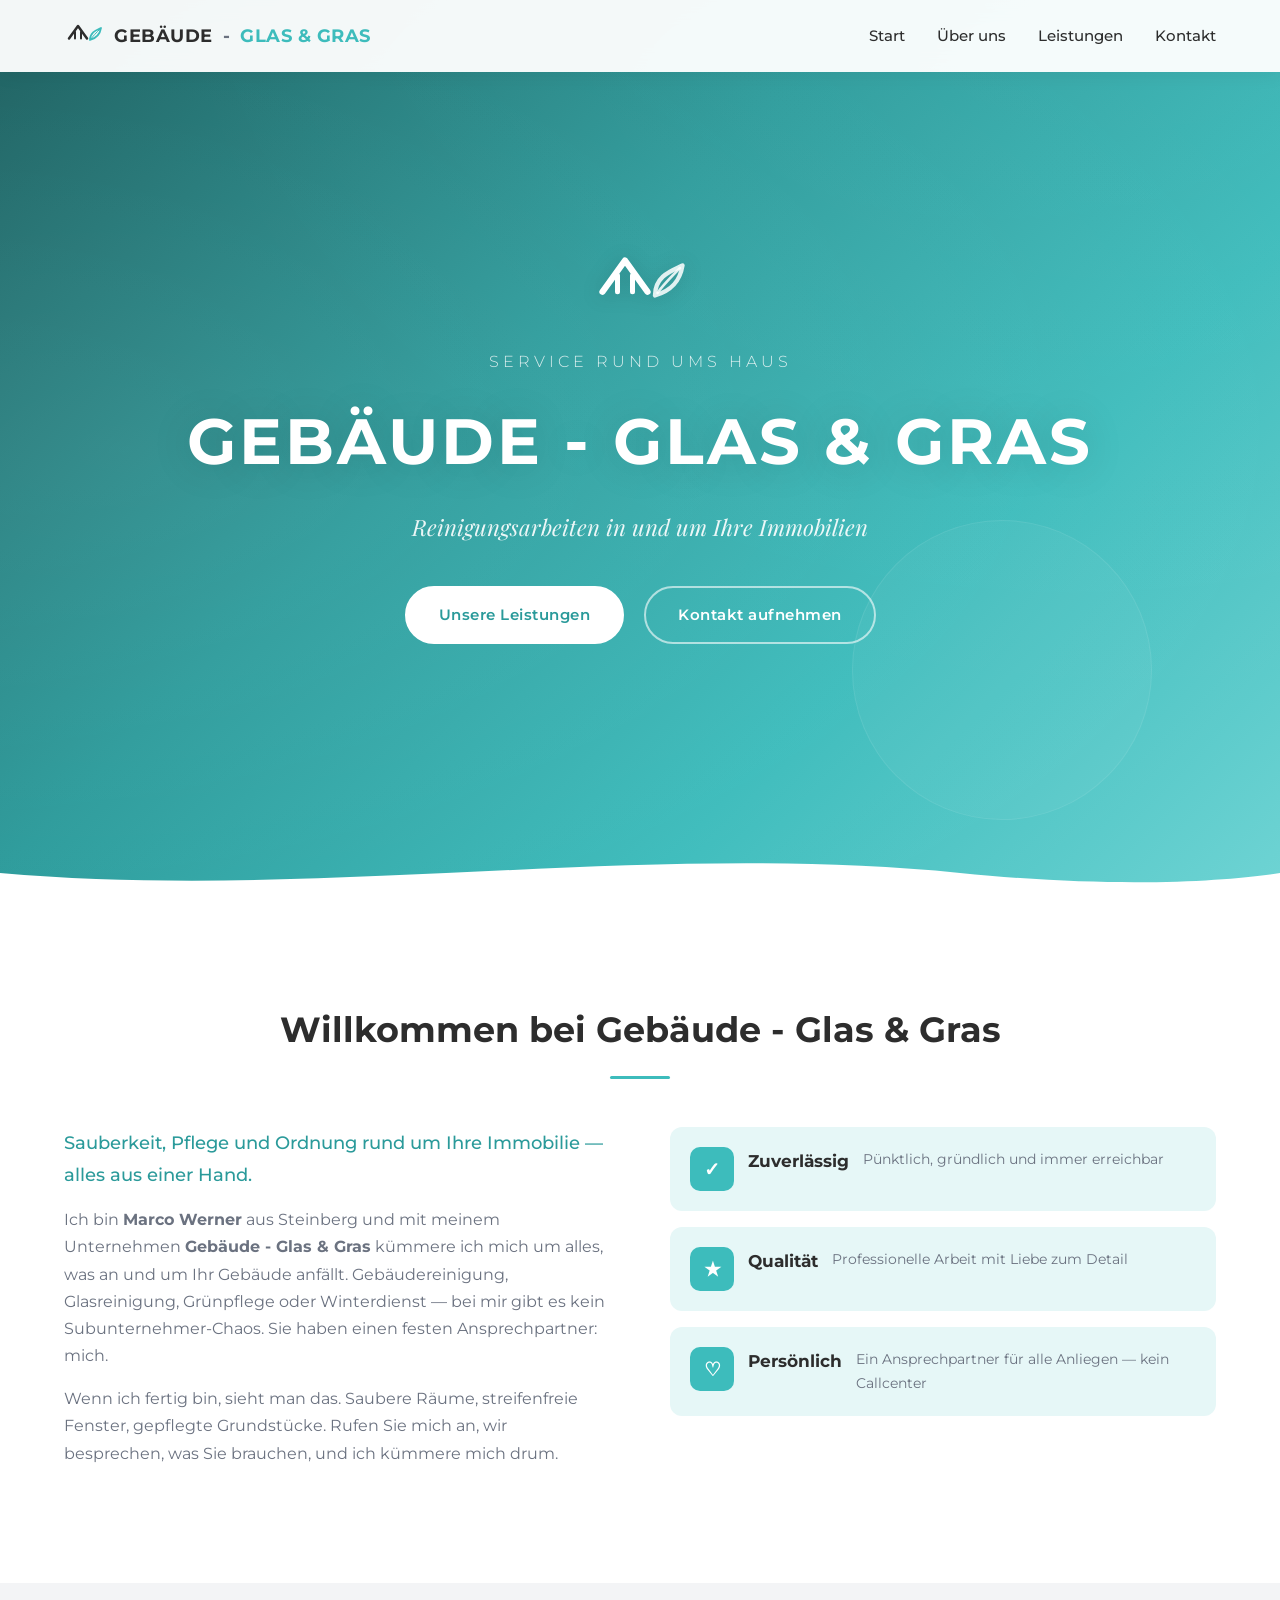
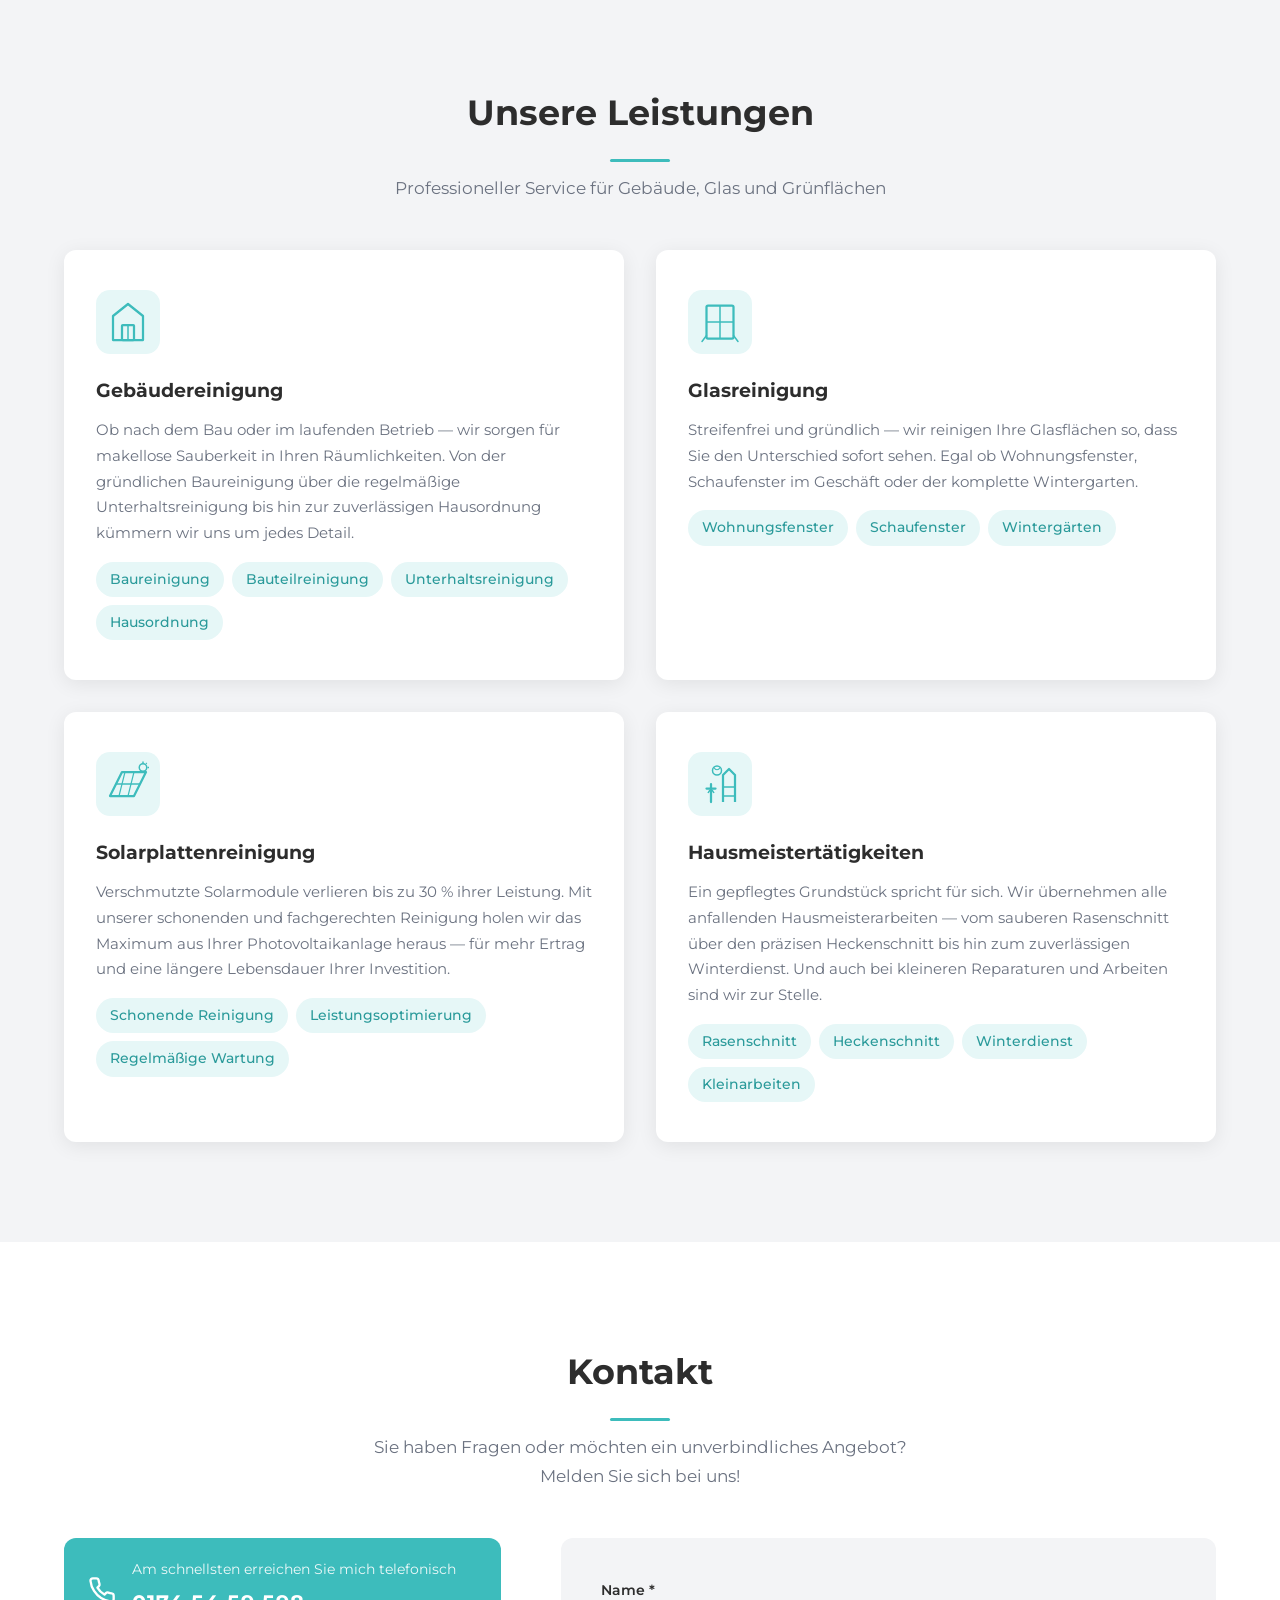
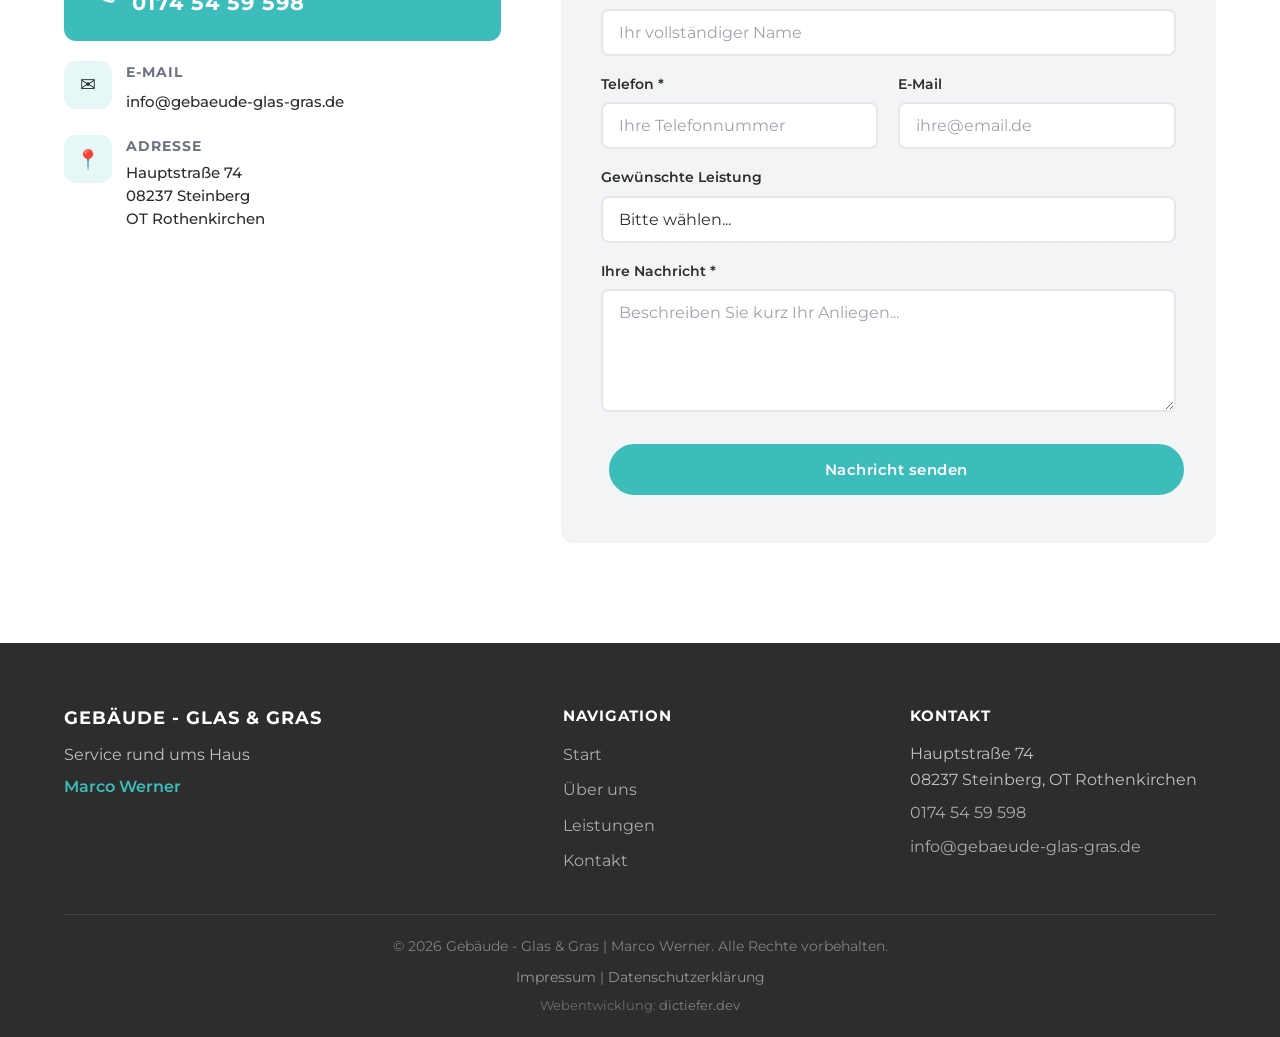
<file: index.html>
<!DOCTYPE html>
<html lang="de">
<head>
    <meta charset="UTF-8">
    <meta name="viewport" content="width=device-width, initial-scale=1.0">
    <title>Gebäude - Glas & Gras | Service rund ums Haus</title>
    <link rel="stylesheet" href="style.css">
    <link rel="preconnect" href="https://fonts.googleapis.com">
    <link rel="preconnect" href="https://fonts.gstatic.com" crossorigin>
    <link href="https://fonts.googleapis.com/css2?family=Montserrat:wght@300;400;600;700&family=Playfair+Display:ital,wght@0,700;1,400&display=swap" rel="stylesheet">
</head>
<body>

    <!-- Sticky Anruf-Button (mobil) -->
    <a href="tel:+4917454559598" class="sticky-call" aria-label="Jetzt anrufen">
        <svg viewBox="0 0 24 24" width="24" height="24" fill="none" stroke="currentColor" stroke-width="2" stroke-linecap="round" stroke-linejoin="round"><path d="M22 16.92v3a2 2 0 0 1-2.18 2 19.79 19.79 0 0 1-8.63-3.07 19.5 19.5 0 0 1-6-6A19.79 19.79 0 0 1 2.12 4.18 2 2 0 0 1 4.11 2h3a2 2 0 0 1 2 1.72c.127.96.362 1.903.7 2.81a2 2 0 0 1-.45 2.11L8.09 9.91a16 16 0 0 0 6 6l1.27-1.27a2 2 0 0 1 2.11-.45c.907.338 1.85.573 2.81.7A2 2 0 0 1 22 16.92z"/></svg>
        <span>Jetzt anrufen</span>
    </a>

    <!-- Navigation -->
    <nav id="navbar">
        <div class="nav-container">
            <a href="#hero" class="nav-logo">
                <svg class="logo-icon" viewBox="0 0 80 60" width="40" height="30">
                    <polyline points="10,35 28,10 46,35" fill="none" stroke="#2D2D2D" stroke-width="5" stroke-linejoin="round" stroke-linecap="round"/>
                    <line x1="22" y1="22" x2="22" y2="35" stroke="#2D2D2D" stroke-width="4" stroke-linecap="round"/>
                    <line x1="34" y1="22" x2="34" y2="35" stroke="#2D2D2D" stroke-width="4" stroke-linecap="round"/>
                    <path d="M52,38 C52,22 66,18 74,14 C72,26 66,34 52,38Z" fill="none" stroke="#3DBCBC" stroke-width="3.5" stroke-linejoin="round"/>
                    <path d="M54,36 C58,30 64,24 72,16" fill="none" stroke="#3DBCBC" stroke-width="2" stroke-linecap="round"/>
                </svg>
                <span class="logo-gebaeude">GEBÄUDE</span><span class="logo-separator"> - </span><span class="logo-glas">GLAS & GRAS</span>
            </a>
            <button class="nav-toggle" aria-label="Menü öffnen">
                <span></span>
                <span></span>
                <span></span>
            </button>
            <ul class="nav-links">
                <li><a href="#hero">Start</a></li>
                <li><a href="#about">Über uns</a></li>
                <li><a href="#leistungen">Leistungen</a></li>
                <li><a href="#kontakt">Kontakt</a></li>
            </ul>
        </div>
    </nav>

    <!-- Hero Section -->
    <section id="hero">
        <div class="hero-overlay"></div>
        <div class="hero-content">
            <svg class="hero-logo" viewBox="0 0 80 60" width="100" height="75">
                <polyline points="10,35 28,10 46,35" fill="none" stroke="#ffffff" stroke-width="5" stroke-linejoin="round" stroke-linecap="round"/>
                <line x1="22" y1="22" x2="22" y2="35" stroke="#ffffff" stroke-width="4" stroke-linecap="round"/>
                <line x1="34" y1="22" x2="34" y2="35" stroke="#ffffff" stroke-width="4" stroke-linecap="round"/>
                <path d="M52,38 C52,22 66,18 74,14 C72,26 66,34 52,38Z" fill="none" stroke="rgba(255,255,255,0.85)" stroke-width="3.5" stroke-linejoin="round"/>
                <path d="M54,36 C58,30 64,24 72,16" fill="none" stroke="rgba(255,255,255,0.85)" stroke-width="2" stroke-linecap="round"/>
            </svg>
            <p class="hero-tagline">Service rund ums Haus</p>
            <h1>GEBÄUDE - GLAS & GRAS</h1>
            <p class="hero-sub">Reinigungsarbeiten in und um Ihre Immobilien</p>
            <a href="#leistungen" class="btn btn-primary">Unsere Leistungen</a>
            <a href="#kontakt" class="btn btn-outline">Kontakt aufnehmen</a>
        </div>
        <div class="hero-wave">
            <svg viewBox="0 0 1440 120" preserveAspectRatio="none">
                <path d="M0,64 C360,120 720,0 1080,64 C1260,96 1380,80 1440,64 L1440,120 L0,120 Z" fill="#ffffff"/>
            </svg>
        </div>
    </section>

    <!-- Über uns -->
    <section id="about">
        <div class="container">
            <h2 class="section-title">Willkommen bei Gebäude - Glas & Gras</h2>
            <div class="about-grid">
                <div class="about-text">
                    <p class="lead">Sauberkeit, Pflege und Ordnung rund um Ihre Immobilie — alles aus einer Hand.</p>
                    <p>Ich bin <strong>Marco Werner</strong> aus Steinberg und mit meinem Unternehmen <strong>Gebäude - Glas & Gras</strong> kümmere ich mich um alles, was an und um Ihr Gebäude anfällt. Gebäudereinigung, Glasreinigung, Grünpflege oder Winterdienst — bei mir gibt es kein Subunternehmer-Chaos. Sie haben einen festen Ansprechpartner: mich.</p>
                    <p>Wenn ich fertig bin, sieht man das. Saubere Räume, streifenfreie Fenster, gepflegte Grundstücke. Rufen Sie mich an, wir besprechen, was Sie brauchen, und ich kümmere mich drum.</p>
                </div>
                <div class="about-highlights">
                    <div class="highlight-card">
                        <span class="highlight-icon">&#10003;</span>
                        <h3>Zuverlässig</h3>
                        <p>Pünktlich, gründlich und immer erreichbar</p>
                    </div>
                    <div class="highlight-card">
                        <span class="highlight-icon">&#9733;</span>
                        <h3>Qualität</h3>
                        <p>Professionelle Arbeit mit Liebe zum Detail</p>
                    </div>
                    <div class="highlight-card">
                        <span class="highlight-icon">&#9825;</span>
                        <h3>Persönlich</h3>
                        <p>Ein Ansprechpartner für alle Anliegen — kein Callcenter</p>
                    </div>
                </div>
            </div>
        </div>
    </section>

    <!-- Leistungen -->
    <section id="leistungen">
        <div class="container">
            <h2 class="section-title">Unsere Leistungen</h2>
            <p class="section-subtitle">Professioneller Service für Gebäude, Glas und Grünflächen</p>

            <div class="services-grid">

                <!-- Gebäudereinigung -->
                <div class="service-card">
                    <div class="service-icon">
                        <svg viewBox="0 0 64 64" width="48" height="48"><path d="M12 56V24L32 8l20 16v32H12z" fill="none" stroke="currentColor" stroke-width="3" stroke-linejoin="round"/><rect x="24" y="36" width="16" height="20" rx="1" fill="none" stroke="currentColor" stroke-width="3"/><line x1="32" y1="36" x2="32" y2="56" stroke="currentColor" stroke-width="2"/></svg>
                    </div>
                    <h3>Gebäudereinigung</h3>
                    <p>Ob nach dem Bau oder im laufenden Betrieb — wir sorgen für makellose Sauberkeit in Ihren Räumlichkeiten. Von der gründlichen Baureinigung über die regelmäßige Unterhaltsreinigung bis hin zur zuverlässigen Hausordnung kümmern wir uns um jedes Detail.</p>
                    <ul class="service-list">
                        <li>Baureinigung</li>
                        <li>Bauteilreinigung</li>
                        <li>Unterhaltsreinigung</li>
                        <li>Hausordnung</li>
                    </ul>
                </div>

                <!-- Glasreinigung -->
                <div class="service-card">
                    <div class="service-icon">
                        <svg viewBox="0 0 64 64" width="48" height="48"><rect x="14" y="10" width="36" height="44" rx="2" fill="none" stroke="currentColor" stroke-width="3"/><line x1="32" y1="10" x2="32" y2="54" stroke="currentColor" stroke-width="2"/><line x1="14" y1="32" x2="50" y2="32" stroke="currentColor" stroke-width="2"/><path d="M8 58l6-8M56 58l-6-8" stroke="currentColor" stroke-width="2" stroke-linecap="round"/></svg>
                    </div>
                    <h3>Glasreinigung</h3>
                    <p>Streifenfrei und gründlich — wir reinigen Ihre Glasflächen so, dass Sie den Unterschied sofort sehen. Egal ob Wohnungsfenster, Schaufenster im Geschäft oder der komplette Wintergarten.</p>
                    <ul class="service-list">
                        <li>Wohnungsfenster</li>
                        <li>Schaufenster</li>
                        <li>Wintergärten</li>
                    </ul>
                </div>

                <!-- Solarplattenreinigung -->
                <div class="service-card">
                    <div class="service-icon">
                        <svg viewBox="0 0 64 64" width="48" height="48"><polygon points="8,48 24,16 56,16 40,48" fill="none" stroke="currentColor" stroke-width="3" stroke-linejoin="round"/><line x1="16" y1="32" x2="48" y2="32" stroke="currentColor" stroke-width="2"/><line x1="28" y1="16" x2="20" y2="48" stroke="currentColor" stroke-width="1.5"/><line x1="40" y1="16" x2="32" y2="48" stroke="currentColor" stroke-width="1.5"/><circle cx="52" cy="10" r="5" fill="none" stroke="currentColor" stroke-width="2"/><line x1="52" y1="2" x2="52" y2="4" stroke="currentColor" stroke-width="2"/><line x1="60" y1="10" x2="58" y2="10" stroke="currentColor" stroke-width="2"/><line x1="57" y1="4" x2="56" y2="5" stroke="currentColor" stroke-width="2"/></svg>
                    </div>
                    <h3>Solarplattenreinigung</h3>
                    <p>Verschmutzte Solarmodule verlieren bis zu 30 % ihrer Leistung. Mit unserer schonenden und fachgerechten Reinigung holen wir das Maximum aus Ihrer Photovoltaikanlage heraus — für mehr Ertrag und eine längere Lebensdauer Ihrer Investition.</p>
                    <ul class="service-list">
                        <li>Schonende Reinigung</li>
                        <li>Leistungsoptimierung</li>
                        <li>Regelmäßige Wartung</li>
                    </ul>
                </div>

                <!-- Hausmeistertätigkeiten -->
                <div class="service-card">
                    <div class="service-icon">
                        <svg viewBox="0 0 64 64" width="48" height="48"><path d="M20 56V32" stroke="currentColor" stroke-width="3" stroke-linecap="round"/><path d="M14 38h12" stroke="currentColor" stroke-width="3" stroke-linecap="round"/><path d="M16 44c0 0 2-4 4-4s4 4 4 4" stroke="currentColor" stroke-width="2" fill="none"/><path d="M36 56V20l8-8 8 8v36" stroke="currentColor" stroke-width="3" stroke-linejoin="round" fill="none"/><path d="M36 36h16M36 48h16" stroke="currentColor" stroke-width="2"/><circle cx="28" cy="14" r="6" fill="none" stroke="currentColor" stroke-width="2"/><path d="M24 10c2 4 6 4 8 0" stroke="currentColor" stroke-width="1.5" fill="none"/></svg>
                    </div>
                    <h3>Hausmeistertätigkeiten</h3>
                    <p>Ein gepflegtes Grundstück spricht für sich. Wir übernehmen alle anfallenden Hausmeisterarbeiten — vom sauberen Rasenschnitt über den präzisen Heckenschnitt bis hin zum zuverlässigen Winterdienst. Und auch bei kleineren Reparaturen und Arbeiten sind wir zur Stelle.</p>
                    <ul class="service-list">
                        <li>Rasenschnitt</li>
                        <li>Heckenschnitt</li>
                        <li>Winterdienst</li>
                        <li>Kleinarbeiten</li>
                    </ul>
                </div>

            </div>
        </div>
    </section>

    <!-- Kontakt -->
    <section id="kontakt">
        <div class="container">
            <h2 class="section-title">Kontakt</h2>
            <p class="section-subtitle">Sie haben Fragen oder möchten ein unverbindliches Angebot? Melden Sie sich bei uns!</p>

            <div class="contact-grid">

                <div class="contact-info">
                    <a href="tel:+4917454559598" class="contact-cta">
                        <svg viewBox="0 0 24 24" width="28" height="28" fill="none" stroke="currentColor" stroke-width="2" stroke-linecap="round" stroke-linejoin="round"><path d="M22 16.92v3a2 2 0 0 1-2.18 2 19.79 19.79 0 0 1-8.63-3.07 19.5 19.5 0 0 1-6-6A19.79 19.79 0 0 1 2.12 4.18 2 2 0 0 1 4.11 2h3a2 2 0 0 1 2 1.72c.127.96.362 1.903.7 2.81a2 2 0 0 1-.45 2.11L8.09 9.91a16 16 0 0 0 6 6l1.27-1.27a2 2 0 0 1 2.11-.45c.907.338 1.85.573 2.81.7A2 2 0 0 1 22 16.92z"/></svg>
                        <div>
                            <span class="cta-label">Am schnellsten erreichen Sie mich telefonisch</span>
                            <span class="cta-number">0174 54 59 598</span>
                        </div>
                    </a>
                    <div class="contact-item">
                        <span class="contact-icon">&#9993;</span>
                        <div>
                            <h4>E-Mail</h4>
                            <a href="mailto:info@gebaeude-glas-gras.de">info@gebaeude-glas-gras.de</a>
                        </div>
                    </div>
                    <div class="contact-item">
                        <span class="contact-icon">&#128205;</span>
                        <div>
                            <h4>Adresse</h4>
                            <p>Hauptstraße 74<br>08237 Steinberg<br>OT Rothenkirchen</p>
                        </div>
                    </div>
                </div>

                <form class="contact-form" id="contactForm">
                    <div class="form-group">
                        <label for="name">Name *</label>
                        <input type="text" id="name" name="name" required placeholder="Ihr vollständiger Name">
                    </div>
                    <div class="form-row">
                        <div class="form-group">
                            <label for="phone">Telefon *</label>
                            <input type="tel" id="phone" name="phone" required placeholder="Ihre Telefonnummer">
                        </div>
                        <div class="form-group">
                            <label for="email">E-Mail</label>
                            <input type="email" id="email" name="email" placeholder="ihre@email.de">
                        </div>
                    </div>
                    <div class="form-group">
                        <label for="service">Gewünschte Leistung</label>
                        <select id="service" name="service">
                            <option value="">Bitte wählen...</option>
                            <option value="gebaeudereinigung">Gebäudereinigung</option>
                            <option value="glasreinigung">Glasreinigung</option>
                            <option value="solarreinigung">Solarplattenreinigung</option>
                            <option value="hausmeister">Hausmeistertätigkeiten</option>
                            <option value="sonstiges">Sonstiges</option>
                        </select>
                    </div>
                    <div class="form-group">
                        <label for="message">Ihre Nachricht *</label>
                        <textarea id="message" name="message" rows="5" required placeholder="Beschreiben Sie kurz Ihr Anliegen..."></textarea>
                    </div>
                    <button type="submit" class="btn btn-primary btn-submit">Nachricht senden</button>
                    <div class="form-success" id="formSuccess">
                        Vielen Dank! Ihre Nachricht wurde erfolgreich gesendet. Wir melden uns schnellstmöglich bei Ihnen.
                    </div>
                </form>

            </div>
        </div>
    </section>

    <!-- Footer -->
    <footer>
        <div class="container">
            <div class="footer-grid">
                <div class="footer-brand">
                    <h3>GEBÄUDE - GLAS & GRAS</h3>
                    <p>Service rund ums Haus</p>
                    <p class="footer-owner">Marco Werner</p>
                </div>
                <div class="footer-links">
                    <h4>Navigation</h4>
                    <ul>
                        <li><a href="#hero">Start</a></li>
                        <li><a href="#about">Über uns</a></li>
                        <li><a href="#leistungen">Leistungen</a></li>
                        <li><a href="#kontakt">Kontakt</a></li>
                    </ul>
                </div>
                <div class="footer-contact">
                    <h4>Kontakt</h4>
                    <p>Hauptstraße 74<br>08237 Steinberg, OT Rothenkirchen</p>
                    <p><a href="tel:+4917454559598">0174 54 59 598</a></p>
                    <p><a href="mailto:info@gebaeude-glas-gras.de">info@gebaeude-glas-gras.de</a></p>
                </div>
            </div>
            <div class="footer-bottom">
                <p>&copy; 2026 Gebäude - Glas & Gras | Marco Werner. Alle Rechte vorbehalten.</p>
                <p class="footer-legal">
                    <a href="impressum.html">Impressum</a> | <a href="datenschutz.html">Datenschutzerklärung</a>
                </p>
                <p class="footer-dev">Webentwicklung: <a href="https://dictiefer.dev" target="_blank" rel="noopener">dictiefer.dev</a></p>
            </div>
        </div>
    </footer>

    <script src="script.js"></script>
</body>
</html>
</file>
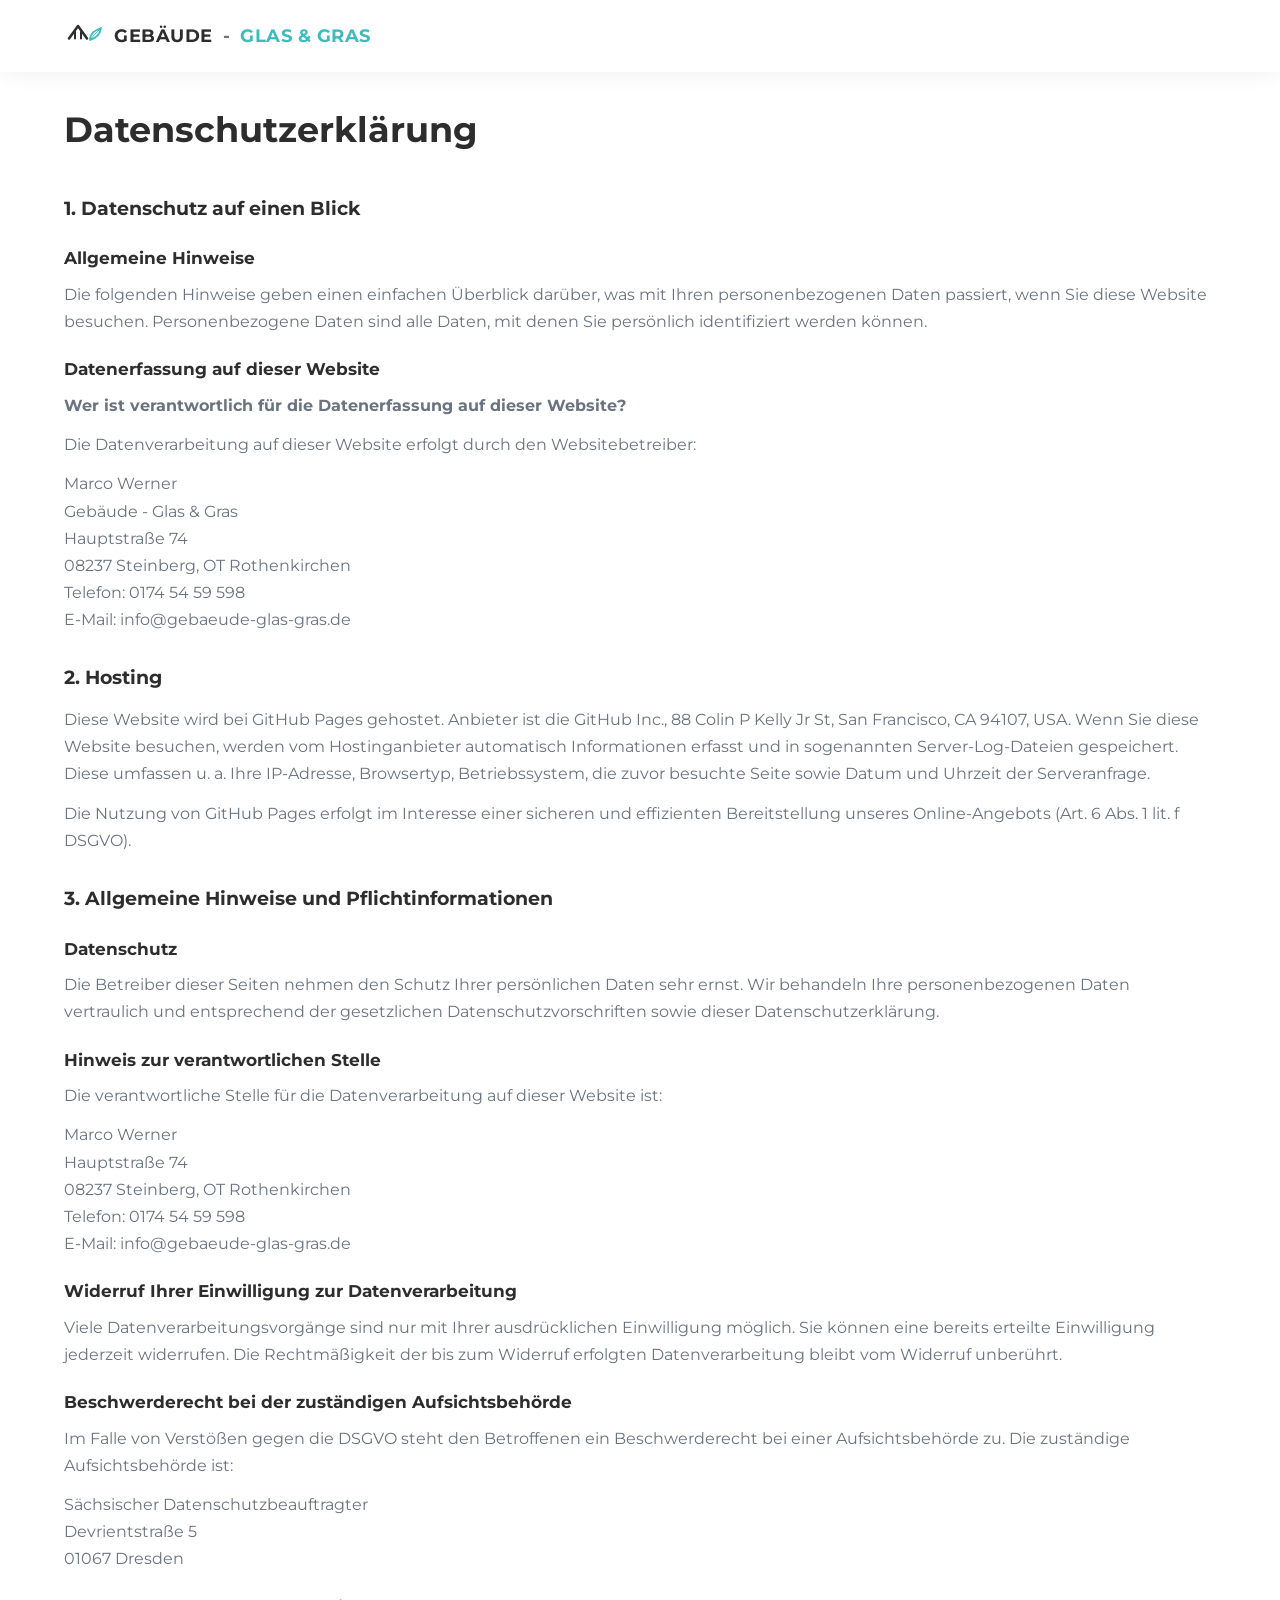
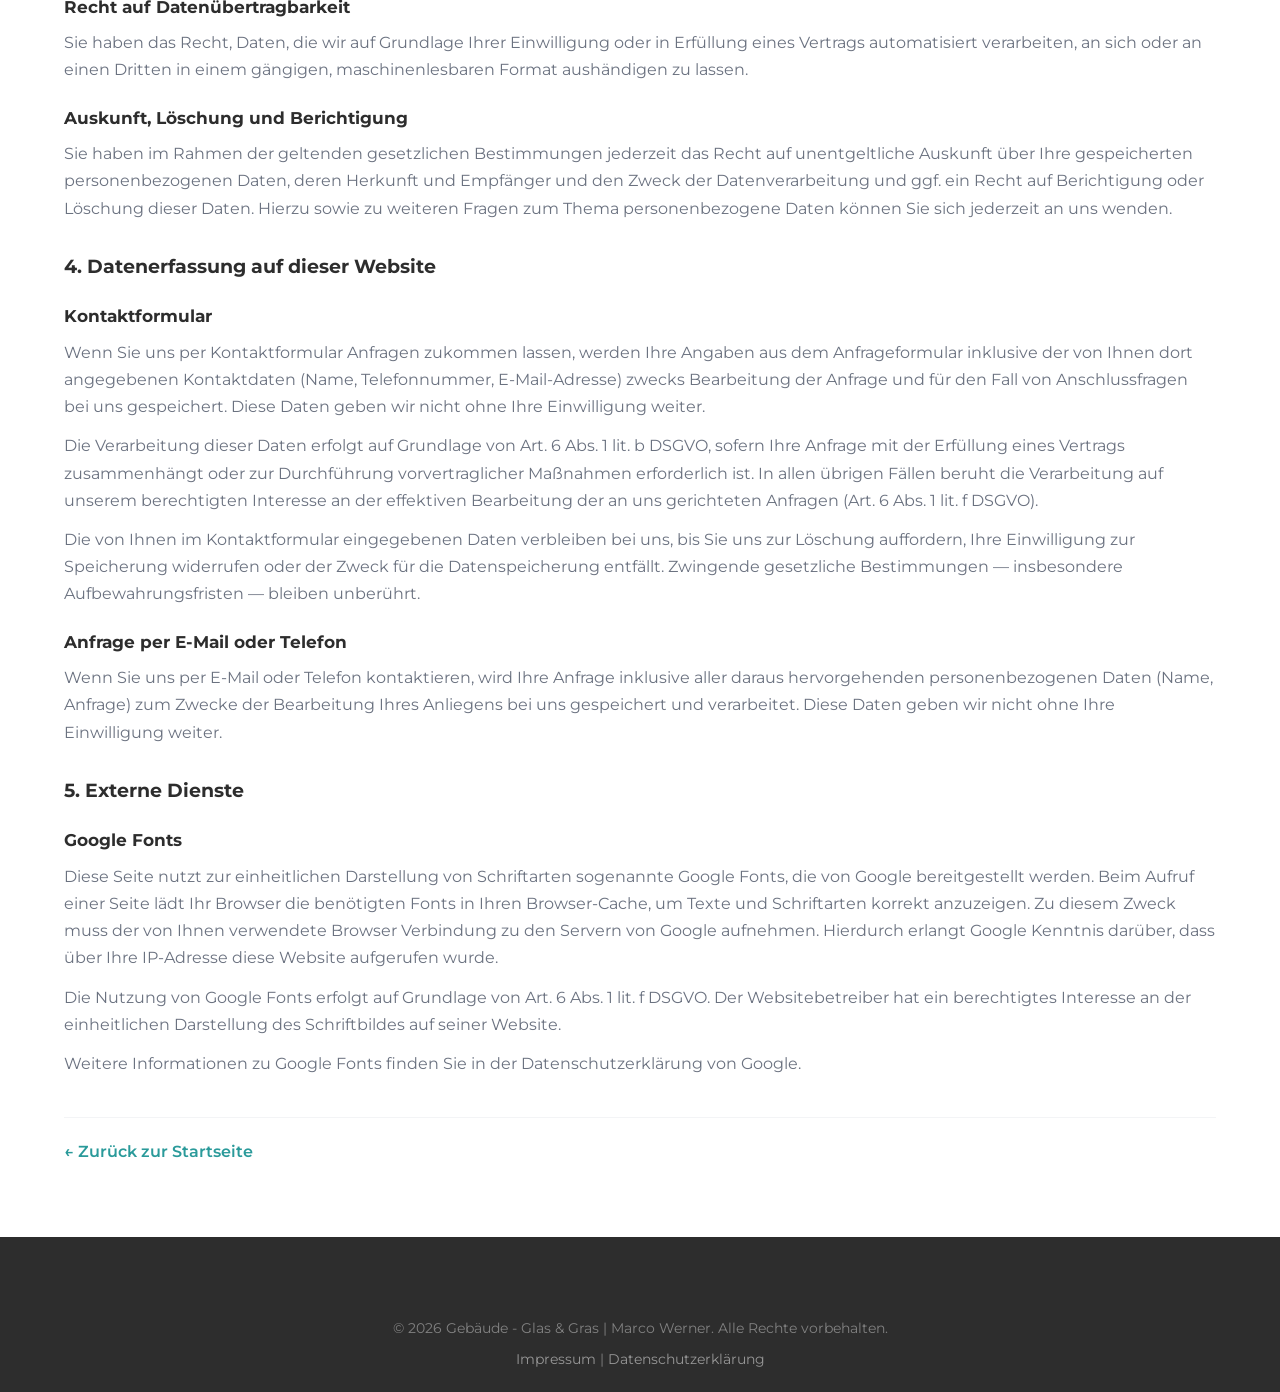
<file: datenschutz.html>
<!DOCTYPE html>
<html lang="de">
<head>
    <meta charset="UTF-8">
    <meta name="viewport" content="width=device-width, initial-scale=1.0">
    <title>Datenschutzerklärung | Gebäude - Glas & Gras</title>
    <link rel="stylesheet" href="style.css">
    <link rel="preconnect" href="https://fonts.googleapis.com">
    <link rel="preconnect" href="https://fonts.gstatic.com" crossorigin>
    <link href="https://fonts.googleapis.com/css2?family=Montserrat:wght@300;400;600;700&display=swap" rel="stylesheet">
</head>
<body>

    <nav id="navbar">
        <div class="nav-container">
            <a href="index.html" class="nav-logo">
                <svg class="logo-icon" viewBox="0 0 80 60" width="40" height="30">
                    <polyline points="10,35 28,10 46,35" fill="none" stroke="#2D2D2D" stroke-width="5" stroke-linejoin="round" stroke-linecap="round"/>
                    <line x1="22" y1="22" x2="22" y2="35" stroke="#2D2D2D" stroke-width="4" stroke-linecap="round"/>
                    <line x1="34" y1="22" x2="34" y2="35" stroke="#2D2D2D" stroke-width="4" stroke-linecap="round"/>
                    <path d="M52,38 C52,22 66,18 74,14 C72,26 66,34 52,38Z" fill="none" stroke="#3DBCBC" stroke-width="3.5" stroke-linejoin="round"/>
                    <path d="M54,36 C58,30 64,24 72,16" fill="none" stroke="#3DBCBC" stroke-width="2" stroke-linecap="round"/>
                </svg>
                <span class="logo-gebaeude">GEBÄUDE</span><span class="logo-separator"> - </span><span class="logo-glas">GLAS & GRAS</span>
            </a>
        </div>
    </nav>

    <main class="legal-page">
        <div class="container">
            <h1>Datenschutzerklärung</h1>

            <h2>1. Datenschutz auf einen Blick</h2>
            <h3>Allgemeine Hinweise</h3>
            <p>Die folgenden Hinweise geben einen einfachen Überblick darüber, was mit Ihren personenbezogenen Daten passiert, wenn Sie diese Website besuchen. Personenbezogene Daten sind alle Daten, mit denen Sie persönlich identifiziert werden können.</p>

            <h3>Datenerfassung auf dieser Website</h3>
            <p><strong>Wer ist verantwortlich für die Datenerfassung auf dieser Website?</strong></p>
            <p>Die Datenverarbeitung auf dieser Website erfolgt durch den Websitebetreiber:</p>
            <p>
                Marco Werner<br>
                Gebäude - Glas & Gras<br>
                Hauptstraße 74<br>
                08237 Steinberg, OT Rothenkirchen<br>
                Telefon: 0174 54 59 598<br>
                E-Mail: info@gebaeude-glas-gras.de
            </p>

            <h2>2. Hosting</h2>
            <p>Diese Website wird bei GitHub Pages gehostet. Anbieter ist die GitHub Inc., 88 Colin P Kelly Jr St, San Francisco, CA 94107, USA. Wenn Sie diese Website besuchen, werden vom Hostinganbieter automatisch Informationen erfasst und in sogenannten Server-Log-Dateien gespeichert. Diese umfassen u. a. Ihre IP-Adresse, Browsertyp, Betriebssystem, die zuvor besuchte Seite sowie Datum und Uhrzeit der Serveranfrage.</p>
            <p>Die Nutzung von GitHub Pages erfolgt im Interesse einer sicheren und effizienten Bereitstellung unseres Online-Angebots (Art. 6 Abs. 1 lit. f DSGVO).</p>

            <h2>3. Allgemeine Hinweise und Pflichtinformationen</h2>
            <h3>Datenschutz</h3>
            <p>Die Betreiber dieser Seiten nehmen den Schutz Ihrer persönlichen Daten sehr ernst. Wir behandeln Ihre personenbezogenen Daten vertraulich und entsprechend der gesetzlichen Datenschutzvorschriften sowie dieser Datenschutzerklärung.</p>

            <h3>Hinweis zur verantwortlichen Stelle</h3>
            <p>Die verantwortliche Stelle für die Datenverarbeitung auf dieser Website ist:</p>
            <p>
                Marco Werner<br>
                Hauptstraße 74<br>
                08237 Steinberg, OT Rothenkirchen<br>
                Telefon: 0174 54 59 598<br>
                E-Mail: info@gebaeude-glas-gras.de
            </p>

            <h3>Widerruf Ihrer Einwilligung zur Datenverarbeitung</h3>
            <p>Viele Datenverarbeitungsvorgänge sind nur mit Ihrer ausdrücklichen Einwilligung möglich. Sie können eine bereits erteilte Einwilligung jederzeit widerrufen. Die Rechtmäßigkeit der bis zum Widerruf erfolgten Datenverarbeitung bleibt vom Widerruf unberührt.</p>

            <h3>Beschwerderecht bei der zuständigen Aufsichtsbehörde</h3>
            <p>Im Falle von Verstößen gegen die DSGVO steht den Betroffenen ein Beschwerderecht bei einer Aufsichtsbehörde zu. Die zuständige Aufsichtsbehörde ist:</p>
            <p>
                Sächsischer Datenschutzbeauftragter<br>
                Devrientstraße 5<br>
                01067 Dresden
            </p>

            <h3>Recht auf Datenübertragbarkeit</h3>
            <p>Sie haben das Recht, Daten, die wir auf Grundlage Ihrer Einwilligung oder in Erfüllung eines Vertrags automatisiert verarbeiten, an sich oder an einen Dritten in einem gängigen, maschinenlesbaren Format aushändigen zu lassen.</p>

            <h3>Auskunft, Löschung und Berichtigung</h3>
            <p>Sie haben im Rahmen der geltenden gesetzlichen Bestimmungen jederzeit das Recht auf unentgeltliche Auskunft über Ihre gespeicherten personenbezogenen Daten, deren Herkunft und Empfänger und den Zweck der Datenverarbeitung und ggf. ein Recht auf Berichtigung oder Löschung dieser Daten. Hierzu sowie zu weiteren Fragen zum Thema personenbezogene Daten können Sie sich jederzeit an uns wenden.</p>

            <h2>4. Datenerfassung auf dieser Website</h2>

            <h3>Kontaktformular</h3>
            <p>Wenn Sie uns per Kontaktformular Anfragen zukommen lassen, werden Ihre Angaben aus dem Anfrageformular inklusive der von Ihnen dort angegebenen Kontaktdaten (Name, Telefonnummer, E-Mail-Adresse) zwecks Bearbeitung der Anfrage und für den Fall von Anschlussfragen bei uns gespeichert. Diese Daten geben wir nicht ohne Ihre Einwilligung weiter.</p>
            <p>Die Verarbeitung dieser Daten erfolgt auf Grundlage von Art. 6 Abs. 1 lit. b DSGVO, sofern Ihre Anfrage mit der Erfüllung eines Vertrags zusammenhängt oder zur Durchführung vorvertraglicher Maßnahmen erforderlich ist. In allen übrigen Fällen beruht die Verarbeitung auf unserem berechtigten Interesse an der effektiven Bearbeitung der an uns gerichteten Anfragen (Art. 6 Abs. 1 lit. f DSGVO).</p>
            <p>Die von Ihnen im Kontaktformular eingegebenen Daten verbleiben bei uns, bis Sie uns zur Löschung auffordern, Ihre Einwilligung zur Speicherung widerrufen oder der Zweck für die Datenspeicherung entfällt. Zwingende gesetzliche Bestimmungen — insbesondere Aufbewahrungsfristen — bleiben unberührt.</p>

            <h3>Anfrage per E-Mail oder Telefon</h3>
            <p>Wenn Sie uns per E-Mail oder Telefon kontaktieren, wird Ihre Anfrage inklusive aller daraus hervorgehenden personenbezogenen Daten (Name, Anfrage) zum Zwecke der Bearbeitung Ihres Anliegens bei uns gespeichert und verarbeitet. Diese Daten geben wir nicht ohne Ihre Einwilligung weiter.</p>

            <h2>5. Externe Dienste</h2>
            <h3>Google Fonts</h3>
            <p>Diese Seite nutzt zur einheitlichen Darstellung von Schriftarten sogenannte Google Fonts, die von Google bereitgestellt werden. Beim Aufruf einer Seite lädt Ihr Browser die benötigten Fonts in Ihren Browser-Cache, um Texte und Schriftarten korrekt anzuzeigen. Zu diesem Zweck muss der von Ihnen verwendete Browser Verbindung zu den Servern von Google aufnehmen. Hierdurch erlangt Google Kenntnis darüber, dass über Ihre IP-Adresse diese Website aufgerufen wurde.</p>
            <p>Die Nutzung von Google Fonts erfolgt auf Grundlage von Art. 6 Abs. 1 lit. f DSGVO. Der Websitebetreiber hat ein berechtigtes Interesse an der einheitlichen Darstellung des Schriftbildes auf seiner Website.</p>
            <p>Weitere Informationen zu Google Fonts finden Sie in der Datenschutzerklärung von Google.</p>

            <p class="legal-back"><a href="index.html">&larr; Zurück zur Startseite</a></p>
        </div>
    </main>

    <footer>
        <div class="container">
            <div class="footer-bottom">
                <p>&copy; 2026 Gebäude - Glas & Gras | Marco Werner. Alle Rechte vorbehalten.</p>
                <p class="footer-legal">
                    <a href="impressum.html">Impressum</a> | <a href="datenschutz.html">Datenschutzerklärung</a>
                </p>
            </div>
        </div>
    </footer>

</body>
</html>
</file>
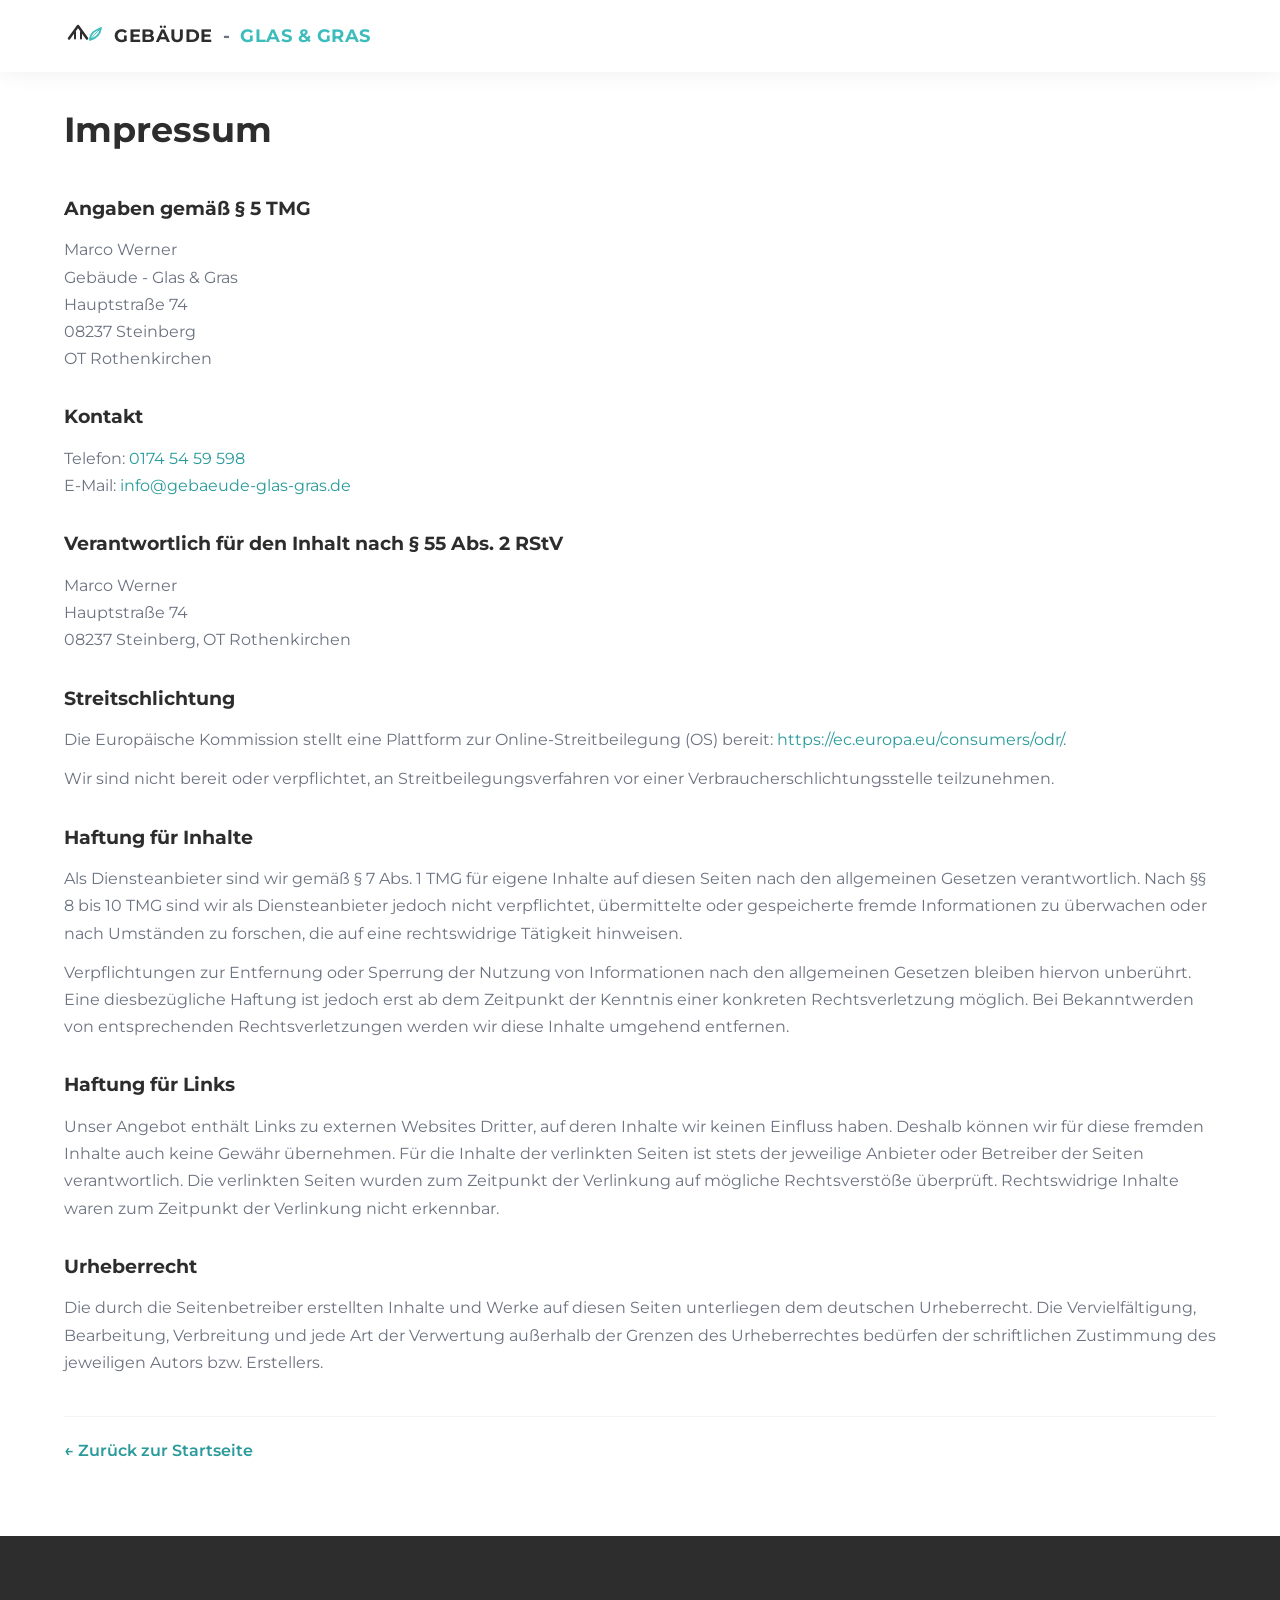
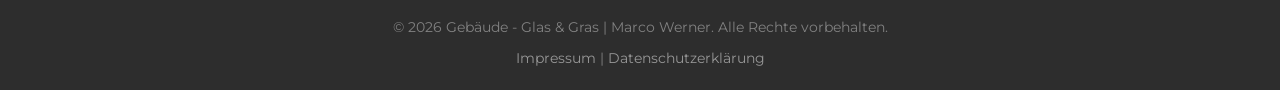
<file: impressum.html>
<!DOCTYPE html>
<html lang="de">
<head>
    <meta charset="UTF-8">
    <meta name="viewport" content="width=device-width, initial-scale=1.0">
    <title>Impressum | Gebäude - Glas & Gras</title>
    <link rel="stylesheet" href="style.css">
    <link rel="preconnect" href="https://fonts.googleapis.com">
    <link rel="preconnect" href="https://fonts.gstatic.com" crossorigin>
    <link href="https://fonts.googleapis.com/css2?family=Montserrat:wght@300;400;600;700&display=swap" rel="stylesheet">
</head>
<body>

    <nav id="navbar">
        <div class="nav-container">
            <a href="index.html" class="nav-logo">
                <svg class="logo-icon" viewBox="0 0 80 60" width="40" height="30">
                    <polyline points="10,35 28,10 46,35" fill="none" stroke="#2D2D2D" stroke-width="5" stroke-linejoin="round" stroke-linecap="round"/>
                    <line x1="22" y1="22" x2="22" y2="35" stroke="#2D2D2D" stroke-width="4" stroke-linecap="round"/>
                    <line x1="34" y1="22" x2="34" y2="35" stroke="#2D2D2D" stroke-width="4" stroke-linecap="round"/>
                    <path d="M52,38 C52,22 66,18 74,14 C72,26 66,34 52,38Z" fill="none" stroke="#3DBCBC" stroke-width="3.5" stroke-linejoin="round"/>
                    <path d="M54,36 C58,30 64,24 72,16" fill="none" stroke="#3DBCBC" stroke-width="2" stroke-linecap="round"/>
                </svg>
                <span class="logo-gebaeude">GEBÄUDE</span><span class="logo-separator"> - </span><span class="logo-glas">GLAS & GRAS</span>
            </a>
        </div>
    </nav>

    <main class="legal-page">
        <div class="container">
            <h1>Impressum</h1>

            <h2>Angaben gemäß § 5 TMG</h2>
            <p>
                Marco Werner<br>
                Gebäude - Glas & Gras<br>
                Hauptstraße 74<br>
                08237 Steinberg<br>
                OT Rothenkirchen
            </p>

            <h2>Kontakt</h2>
            <p>
                Telefon: <a href="tel:+4917454559598">0174 54 59 598</a><br>
                E-Mail: <a href="mailto:info@gebaeude-glas-gras.de">info@gebaeude-glas-gras.de</a>
            </p>

            <!-- HINWEIS: Falls Marco eine USt-IdNr. hat, hier eintragen -->
            <!--
            <h2>Umsatzsteuer-ID</h2>
            <p>Umsatzsteuer-Identifikationsnummer gemäß § 27 a Umsatzsteuergesetz:<br>
            DE XXXXXXXXX</p>
            -->

            <h2>Verantwortlich für den Inhalt nach § 55 Abs. 2 RStV</h2>
            <p>
                Marco Werner<br>
                Hauptstraße 74<br>
                08237 Steinberg, OT Rothenkirchen
            </p>

            <h2>Streitschlichtung</h2>
            <p>Die Europäische Kommission stellt eine Plattform zur Online-Streitbeilegung (OS) bereit: <a href="https://ec.europa.eu/consumers/odr/" target="_blank" rel="noopener">https://ec.europa.eu/consumers/odr/</a>.</p>
            <p>Wir sind nicht bereit oder verpflichtet, an Streitbeilegungsverfahren vor einer Verbraucherschlichtungsstelle teilzunehmen.</p>

            <h2>Haftung für Inhalte</h2>
            <p>Als Diensteanbieter sind wir gemäß § 7 Abs. 1 TMG für eigene Inhalte auf diesen Seiten nach den allgemeinen Gesetzen verantwortlich. Nach §§ 8 bis 10 TMG sind wir als Diensteanbieter jedoch nicht verpflichtet, übermittelte oder gespeicherte fremde Informationen zu überwachen oder nach Umständen zu forschen, die auf eine rechtswidrige Tätigkeit hinweisen.</p>
            <p>Verpflichtungen zur Entfernung oder Sperrung der Nutzung von Informationen nach den allgemeinen Gesetzen bleiben hiervon unberührt. Eine diesbezügliche Haftung ist jedoch erst ab dem Zeitpunkt der Kenntnis einer konkreten Rechtsverletzung möglich. Bei Bekanntwerden von entsprechenden Rechtsverletzungen werden wir diese Inhalte umgehend entfernen.</p>

            <h2>Haftung für Links</h2>
            <p>Unser Angebot enthält Links zu externen Websites Dritter, auf deren Inhalte wir keinen Einfluss haben. Deshalb können wir für diese fremden Inhalte auch keine Gewähr übernehmen. Für die Inhalte der verlinkten Seiten ist stets der jeweilige Anbieter oder Betreiber der Seiten verantwortlich. Die verlinkten Seiten wurden zum Zeitpunkt der Verlinkung auf mögliche Rechtsverstöße überprüft. Rechtswidrige Inhalte waren zum Zeitpunkt der Verlinkung nicht erkennbar.</p>

            <h2>Urheberrecht</h2>
            <p>Die durch die Seitenbetreiber erstellten Inhalte und Werke auf diesen Seiten unterliegen dem deutschen Urheberrecht. Die Vervielfältigung, Bearbeitung, Verbreitung und jede Art der Verwertung außerhalb der Grenzen des Urheberrechtes bedürfen der schriftlichen Zustimmung des jeweiligen Autors bzw. Erstellers.</p>

            <p class="legal-back"><a href="index.html">&larr; Zurück zur Startseite</a></p>
        </div>
    </main>

    <footer>
        <div class="container">
            <div class="footer-bottom">
                <p>&copy; 2026 Gebäude - Glas & Gras | Marco Werner. Alle Rechte vorbehalten.</p>
                <p class="footer-legal">
                    <a href="impressum.html">Impressum</a> | <a href="datenschutz.html">Datenschutzerklärung</a>
                </p>
            </div>
        </div>
    </footer>

</body>
</html>
</file>
<file: style.css>
/* ===== Variables & Reset ===== */
:root {
    --teal: #3DBCBC;
    --teal-dark: #2A9A9A;
    --teal-light: #E6F7F7;
    --dark: #2D2D2D;
    --gray: #6B7280;
    --gray-light: #F3F4F6;
    --white: #FFFFFF;
    --shadow: 0 4px 20px rgba(0,0,0,0.08);
    --shadow-hover: 0 8px 30px rgba(0,0,0,0.12);
    --radius: 12px;
    --transition: 0.3s ease;
}

*, *::before, *::after {
    margin: 0;
    padding: 0;
    box-sizing: border-box;
}

html {
    scroll-behavior: smooth;
    scroll-padding-top: 80px;
}

body {
    font-family: 'Montserrat', Arial, sans-serif;
    color: var(--dark);
    background: var(--white);
    line-height: 1.7;
    overflow-x: hidden;
}

a {
    color: var(--teal-dark);
    text-decoration: none;
    transition: color var(--transition);
}

a:hover {
    color: var(--teal);
}

img {
    max-width: 100%;
    height: auto;
}

.container {
    max-width: 1200px;
    margin: 0 auto;
    padding: 0 16px;
}

/* ===== Sticky Call Button (mobil) ===== */
.sticky-call {
    position: fixed;
    bottom: 20px;
    right: 20px;
    z-index: 999;
    display: flex;
    align-items: center;
    gap: 10px;
    background: var(--teal);
    color: var(--white);
    padding: 14px 20px;
    border-radius: 50px;
    font-weight: 600;
    font-size: 0.95rem;
    box-shadow: 0 4px 20px rgba(61, 188, 188, 0.4);
    transition: all var(--transition);
    animation: pulse 2s ease-in-out infinite;
}

.sticky-call:hover {
    background: var(--teal-dark);
    color: var(--white);
    transform: scale(1.05);
}

@keyframes pulse {
    0%, 100% { box-shadow: 0 4px 20px rgba(61, 188, 188, 0.4); }
    50% { box-shadow: 0 4px 30px rgba(61, 188, 188, 0.7); }
}

/* ===== Navigation ===== */
#navbar {
    position: fixed;
    top: 0;
    left: 0;
    right: 0;
    z-index: 1000;
    background: rgba(255, 255, 255, 0.95);
    backdrop-filter: blur(10px);
    box-shadow: 0 2px 20px rgba(0,0,0,0.06);
    transition: background var(--transition), box-shadow var(--transition);
}

.nav-container {
    max-width: 1200px;
    margin: 0 auto;
    padding: 0 16px;
    display: flex;
    justify-content: space-between;
    align-items: center;
    height: 64px;
}

.nav-logo {
    display: flex;
    align-items: center;
    gap: 8px;
    font-weight: 700;
    font-size: 0.95rem;
    letter-spacing: 0.5px;
    color: var(--dark);
}

.logo-icon {
    flex-shrink: 0;
}

.nav-logo:hover {
    color: var(--dark);
}

.logo-glas {
    color: var(--teal);
}

.logo-separator {
    color: var(--gray);
}

/* Mobile nav: hamburger visible by default */
.nav-toggle {
    display: flex;
    flex-direction: column;
    gap: 5px;
    background: none;
    border: none;
    cursor: pointer;
    padding: 4px;
}

.nav-toggle span {
    width: 24px;
    height: 2px;
    background: var(--dark);
    border-radius: 2px;
    transition: var(--transition);
}

.nav-links {
    list-style: none;
    position: fixed;
    top: 64px;
    left: 0;
    right: 0;
    background: var(--white);
    flex-direction: column;
    align-items: center;
    gap: 0;
    padding: 0;
    max-height: 0;
    overflow: hidden;
    transition: max-height 0.4s ease, padding 0.4s ease;
    box-shadow: 0 4px 20px rgba(0,0,0,0.1);
    display: flex;
}

.nav-links.open {
    max-height: 300px;
    padding: 16px 0;
}

.nav-links li {
    padding: 12px 0;
}

.nav-links a {
    color: var(--dark);
    font-weight: 500;
    font-size: 0.95rem;
    position: relative;
    padding: 4px 0;
}

.nav-links a::after {
    content: '';
    position: absolute;
    bottom: -2px;
    left: 0;
    width: 0;
    height: 2px;
    background: var(--teal);
    transition: width var(--transition);
}

.nav-links a:hover::after {
    width: 100%;
}

/* ===== Hero Section ===== */
#hero {
    position: relative;
    min-height: 90vh;
    display: flex;
    align-items: center;
    justify-content: center;
    text-align: center;
    background: linear-gradient(135deg, #1a5c5c 0%, #2A9A9A 40%, #3DBCBC 70%, #6fd4d4 100%);
    overflow: hidden;
}

#hero::before {
    content: '';
    position: absolute;
    top: -50%;
    left: -50%;
    width: 200%;
    height: 200%;
    background: radial-gradient(ellipse at 30% 50%, rgba(255,255,255,0.08) 0%, transparent 50%),
                radial-gradient(ellipse at 70% 20%, rgba(255,255,255,0.05) 0%, transparent 40%);
    animation: float 20s ease-in-out infinite;
}

@keyframes float {
    0%, 100% { transform: translate(0, 0) rotate(0deg); }
    33% { transform: translate(30px, -30px) rotate(2deg); }
    66% { transform: translate(-20px, 20px) rotate(-1deg); }
}

#hero::after {
    content: '';
    position: absolute;
    bottom: 80px;
    right: 10%;
    width: 200px;
    height: 200px;
    border-radius: 50%;
    background: rgba(255,255,255,0.04);
    border: 1px solid rgba(255,255,255,0.08);
}

.hero-content {
    position: relative;
    z-index: 2;
    padding: 0 16px;
}

.hero-logo {
    margin-bottom: 16px;
    filter: drop-shadow(0 2px 10px rgba(0,0,0,0.15));
}

.hero-tagline {
    font-size: 0.85rem;
    font-weight: 300;
    letter-spacing: 3px;
    text-transform: uppercase;
    color: rgba(255,255,255,0.8);
    margin-bottom: 12px;
}

#hero h1 {
    font-family: 'Montserrat', sans-serif;
    font-size: 2rem;
    font-weight: 700;
    color: var(--white);
    letter-spacing: 2px;
    margin-bottom: 12px;
    text-shadow: 0 2px 40px rgba(0,0,0,0.15);
}

.hero-sub {
    font-family: 'Playfair Display', serif;
    font-style: italic;
    font-size: 1.1rem;
    color: rgba(255,255,255,0.9);
    margin-bottom: 32px;
    font-weight: 400;
}

.hero-wave {
    position: absolute;
    bottom: -1px;
    left: 0;
    width: 100%;
    z-index: 3;
}

.hero-wave svg {
    display: block;
    width: 100%;
    height: 40px;
}

/* ===== Buttons ===== */
.btn {
    display: inline-block;
    padding: 14px 28px;
    border-radius: 50px;
    font-family: 'Montserrat', sans-serif;
    font-weight: 600;
    font-size: 0.9rem;
    letter-spacing: 0.5px;
    cursor: pointer;
    transition: all var(--transition);
    border: 2px solid transparent;
    margin: 6px;
}

.btn-primary {
    background: var(--white);
    color: var(--teal-dark);
    border-color: var(--white);
}

.btn-primary:hover {
    background: transparent;
    color: var(--white);
    border-color: var(--white);
    transform: translateY(-2px);
    box-shadow: 0 4px 15px rgba(0,0,0,0.2);
}

.btn-outline {
    background: transparent;
    color: var(--white);
    border-color: rgba(255,255,255,0.6);
}

.btn-outline:hover {
    background: var(--white);
    color: var(--teal-dark);
    border-color: var(--white);
    transform: translateY(-2px);
}

/* ===== Section Titles ===== */
.section-title {
    text-align: center;
    font-size: 1.8rem;
    font-weight: 700;
    color: var(--dark);
    margin-bottom: 12px;
    position: relative;
}

.section-title::after {
    content: '';
    display: block;
    width: 60px;
    height: 3px;
    background: var(--teal);
    margin: 16px auto 0;
    border-radius: 2px;
}

.section-subtitle {
    text-align: center;
    color: var(--gray);
    font-size: 1rem;
    max-width: 600px;
    margin: 0 auto 40px;
}

/* ===== About Section ===== */
#about {
    padding: 60px 0;
    background: var(--white);
}

.about-grid {
    display: grid;
    grid-template-columns: 1fr;
    gap: 40px;
    align-items: start;
    margin-top: 36px;
}

.about-text .lead {
    font-size: 1.1rem;
    font-weight: 500;
    color: var(--teal-dark);
    margin-bottom: 16px;
    line-height: 1.8;
}

.about-text p {
    margin-bottom: 16px;
    color: var(--gray);
}

.about-highlights {
    display: flex;
    flex-direction: column;
    gap: 16px;
}

.highlight-card {
    display: flex;
    align-items: flex-start;
    gap: 14px;
    padding: 20px;
    background: var(--teal-light);
    border-radius: var(--radius);
    transition: transform var(--transition), box-shadow var(--transition);
}

.highlight-card:hover {
    transform: translateY(-3px);
    box-shadow: var(--shadow);
}

.highlight-icon {
    flex-shrink: 0;
    width: 44px;
    height: 44px;
    display: flex;
    align-items: center;
    justify-content: center;
    background: var(--teal);
    color: var(--white);
    border-radius: 10px;
    font-size: 1.2rem;
    font-weight: 700;
}

.highlight-card h3 {
    font-size: 1.05rem;
    margin-bottom: 4px;
    color: var(--dark);
}

.highlight-card p {
    font-size: 0.9rem;
    color: var(--gray);
    margin: 0;
}

/* ===== Leistungen Section ===== */
#leistungen {
    padding: 60px 0;
    background: var(--gray-light);
}

.services-grid {
    display: grid;
    grid-template-columns: 1fr;
    gap: 24px;
}

.service-card {
    background: var(--white);
    border-radius: var(--radius);
    padding: 28px 24px;
    box-shadow: var(--shadow);
    transition: transform var(--transition), box-shadow var(--transition);
    position: relative;
    overflow: hidden;
}

.service-card::before {
    content: '';
    position: absolute;
    top: 0;
    left: 0;
    right: 0;
    height: 4px;
    background: linear-gradient(90deg, var(--teal), var(--teal-dark));
    transform: scaleX(0);
    transform-origin: left;
    transition: transform var(--transition);
}

.service-card:hover {
    transform: translateY(-4px);
    box-shadow: var(--shadow-hover);
}

.service-card:hover::before {
    transform: scaleX(1);
}

.service-icon {
    width: 64px;
    height: 64px;
    display: flex;
    align-items: center;
    justify-content: center;
    background: var(--teal-light);
    border-radius: 14px;
    margin-bottom: 20px;
    color: var(--teal);
    transition: background var(--transition), color var(--transition);
}

.service-card:hover .service-icon {
    background: var(--teal);
    color: var(--white);
}

.service-card h3 {
    font-size: 1.2rem;
    margin-bottom: 10px;
    color: var(--dark);
}

.service-card > p {
    color: var(--gray);
    font-size: 0.95rem;
    margin-bottom: 16px;
}

.service-list {
    list-style: none;
    display: flex;
    flex-wrap: wrap;
    gap: 8px;
}

.service-list li {
    background: var(--teal-light);
    color: var(--teal-dark);
    font-size: 0.85rem;
    font-weight: 500;
    padding: 6px 14px;
    border-radius: 20px;
}

/* ===== Kontakt Section ===== */
#kontakt {
    padding: 60px 0;
    background: var(--white);
}

.contact-grid {
    display: grid;
    grid-template-columns: 1fr;
    gap: 40px;
    margin-top: 36px;
}

/* Telefon-CTA prominent */
.contact-cta {
    display: flex;
    align-items: center;
    gap: 16px;
    background: var(--teal);
    color: var(--white);
    padding: 20px 24px;
    border-radius: var(--radius);
    transition: all var(--transition);
}

.contact-cta:hover {
    background: var(--teal-dark);
    color: var(--white);
    transform: translateY(-2px);
    box-shadow: 0 4px 20px rgba(61, 188, 188, 0.3);
}

.contact-cta svg {
    flex-shrink: 0;
}

.cta-label {
    display: block;
    font-size: 0.85rem;
    font-weight: 400;
    opacity: 0.9;
    margin-bottom: 4px;
}

.cta-number {
    display: block;
    font-size: 1.3rem;
    font-weight: 700;
    letter-spacing: 1px;
}

.contact-info {
    display: flex;
    flex-direction: column;
    gap: 20px;
}

.contact-item {
    display: flex;
    gap: 14px;
    align-items: flex-start;
}

.contact-icon {
    flex-shrink: 0;
    width: 48px;
    height: 48px;
    display: flex;
    align-items: center;
    justify-content: center;
    background: var(--teal-light);
    border-radius: 12px;
    font-size: 1.2rem;
}

.contact-item h4 {
    font-size: 0.85rem;
    text-transform: uppercase;
    letter-spacing: 1px;
    color: var(--gray);
    margin-bottom: 4px;
}

.contact-item a,
.contact-item p {
    font-size: 0.95rem;
    color: var(--dark);
    font-weight: 500;
    margin: 0;
    line-height: 1.5;
}

.contact-item a:hover {
    color: var(--teal);
}

/* ===== Contact Form ===== */
.contact-form {
    background: var(--gray-light);
    padding: 24px;
    border-radius: var(--radius);
}

.form-group {
    margin-bottom: 16px;
}

.form-row {
    display: grid;
    grid-template-columns: 1fr;
    gap: 16px;
}

.contact-form label {
    display: block;
    font-size: 0.9rem;
    font-weight: 600;
    color: var(--dark);
    margin-bottom: 6px;
}

.contact-form input,
.contact-form select,
.contact-form textarea {
    width: 100%;
    padding: 12px 16px;
    border: 2px solid #E5E7EB;
    border-radius: 8px;
    font-family: 'Montserrat', sans-serif;
    font-size: 16px; /* prevent zoom on iOS */
    color: var(--dark);
    background: var(--white);
    transition: border-color var(--transition), box-shadow var(--transition);
    outline: none;
    -webkit-appearance: none;
}

.contact-form input:focus,
.contact-form select:focus,
.contact-form textarea:focus {
    border-color: var(--teal);
    box-shadow: 0 0 0 3px rgba(61, 188, 188, 0.15);
}

.contact-form input::placeholder,
.contact-form textarea::placeholder {
    color: #9CA3AF;
}

.contact-form textarea {
    resize: vertical;
    min-height: 120px;
}

.btn-submit {
    width: 100%;
    border-color: var(--teal);
    background: var(--teal);
    color: var(--white);
    font-size: 1rem;
    padding: 16px;
    margin: 0;
}

.btn-submit:hover {
    background: var(--teal-dark);
    border-color: var(--teal-dark);
    transform: translateY(-2px);
    box-shadow: 0 4px 15px rgba(61, 188, 188, 0.3);
    color: var(--white);
}

.form-success {
    display: none;
    margin-top: 16px;
    padding: 16px 20px;
    background: var(--teal-light);
    color: var(--teal-dark);
    border-radius: 8px;
    font-weight: 500;
    text-align: center;
}

.form-success.show {
    display: block;
    animation: fadeIn 0.5s ease;
}

/* ===== Footer ===== */
footer {
    background: var(--dark);
    color: rgba(255,255,255,0.7);
    padding: 40px 0 0;
}

.footer-grid {
    display: grid;
    grid-template-columns: 1fr;
    gap: 32px;
    padding-bottom: 32px;
    border-bottom: 1px solid rgba(255,255,255,0.1);
}

.footer-brand h3 {
    color: var(--white);
    font-size: 1.1rem;
    letter-spacing: 1px;
    margin-bottom: 8px;
}

.footer-brand p {
    margin-bottom: 4px;
}

.footer-owner {
    color: var(--teal);
    font-weight: 600;
}

.footer-links h4,
.footer-contact h4 {
    color: var(--white);
    font-size: 0.95rem;
    margin-bottom: 12px;
    text-transform: uppercase;
    letter-spacing: 1px;
}

.footer-links ul {
    list-style: none;
}

.footer-links li {
    margin-bottom: 8px;
}

.footer-links a,
.footer-contact a {
    color: rgba(255,255,255,0.6);
    transition: color var(--transition);
}

.footer-links a:hover,
.footer-contact a:hover {
    color: var(--teal);
}

.footer-contact p {
    margin-bottom: 8px;
    line-height: 1.6;
}

.footer-bottom {
    text-align: center;
    padding: 20px 0;
    font-size: 0.85rem;
    color: rgba(255,255,255,0.4);
}

.footer-legal {
    margin-top: 8px;
}

.footer-legal a {
    color: rgba(255,255,255,0.5);
}

.footer-legal a:hover {
    color: var(--teal);
}

.footer-dev {
    margin-top: 6px;
    font-size: 0.8rem;
    color: rgba(255,255,255,0.3);
}

.footer-dev a {
    color: rgba(255,255,255,0.4);
}

.footer-dev a:hover {
    color: var(--teal);
}

/* ===== Legal Pages ===== */
.legal-page {
    padding: 100px 0 60px;
    min-height: 70vh;
}

.legal-page h1 {
    font-size: 1.8rem;
    margin-bottom: 32px;
    color: var(--dark);
}

.legal-page h2 {
    font-size: 1.2rem;
    margin: 28px 0 12px;
    color: var(--dark);
}

.legal-page h3 {
    font-size: 1.05rem;
    margin: 20px 0 8px;
    color: var(--dark);
}

.legal-page p {
    margin-bottom: 12px;
    color: var(--gray);
    line-height: 1.7;
}

.legal-back {
    margin-top: 40px;
    padding-top: 20px;
    border-top: 1px solid var(--gray-light);
}

.legal-back a {
    font-weight: 600;
}

/* ===== Animations ===== */
@keyframes fadeIn {
    from { opacity: 0; transform: translateY(10px); }
    to { opacity: 1; transform: translateY(0); }
}

.fade-in {
    opacity: 0;
    transform: translateY(30px);
    transition: opacity 0.6s ease, transform 0.6s ease;
}

.fade-in.visible {
    opacity: 1;
    transform: translateY(0);
}

/* ===== Tablet (min-width: 768px) ===== */
@media (min-width: 768px) {
    .container {
        padding: 0 24px;
    }

    .nav-container {
        padding: 0 24px;
        height: 72px;
    }

    .nav-logo {
        font-size: 1.1rem;
        gap: 10px;
    }

    /* Hide sticky call on larger screens */
    .sticky-call {
        display: none;
    }

    #hero {
        min-height: 100vh;
    }

    #hero::after {
        width: 300px;
        height: 300px;
    }

    #hero h1 {
        font-size: clamp(2.2rem, 5vw, 3.2rem);
        letter-spacing: 3px;
    }

    .hero-tagline {
        font-size: 1rem;
        letter-spacing: 4px;
    }

    .hero-sub {
        font-size: clamp(1.1rem, 2.5vw, 1.4rem);
    }

    .hero-wave svg {
        height: 60px;
    }

    .btn {
        padding: 14px 32px;
        font-size: 0.95rem;
        margin: 8px;
    }

    .section-title {
        font-size: clamp(1.8rem, 3vw, 2.2rem);
    }

    #about, #leistungen, #kontakt {
        padding: 80px 0;
    }

    .services-grid {
        grid-template-columns: repeat(2, 1fr);
        gap: 28px;
    }

    .service-card {
        padding: 36px 28px;
    }

    .form-row {
        grid-template-columns: 1fr 1fr;
        gap: 20px;
    }

    .contact-form {
        padding: 32px;
    }

    .footer-grid {
        grid-template-columns: 1.5fr 1fr 1fr;
        gap: 40px;
    }

    .legal-page h1 {
        font-size: 2.2rem;
    }
}

/* ===== Desktop (min-width: 992px) ===== */
@media (min-width: 992px) {
    /* Desktop nav: show links, hide hamburger */
    .nav-toggle {
        display: none;
    }

    .nav-links {
        position: static;
        max-height: none;
        overflow: visible;
        flex-direction: row;
        gap: 32px;
        padding: 0;
        box-shadow: none;
        background: transparent;
    }

    .nav-links li {
        padding: 0;
    }

    .nav-logo {
        font-size: 1.15rem;
    }

    #hero h1 {
        font-size: clamp(2.8rem, 5vw, 4rem);
    }

    #about, #leistungen, #kontakt {
        padding: 100px 0;
    }

    .about-grid {
        grid-template-columns: 1fr 1fr;
        gap: 60px;
        margin-top: 48px;
    }

    .services-grid {
        gap: 32px;
    }

    .service-card {
        padding: 40px 32px;
    }

    .service-card:hover {
        transform: translateY(-6px);
    }

    .contact-grid {
        grid-template-columns: 1fr 1.5fr;
        gap: 60px;
        margin-top: 48px;
    }

    .contact-form {
        padding: 40px;
    }

    .section-subtitle {
        font-size: 1.05rem;
        margin-bottom: 48px;
    }

    footer {
        padding: 60px 0 0;
    }
}
</file>
